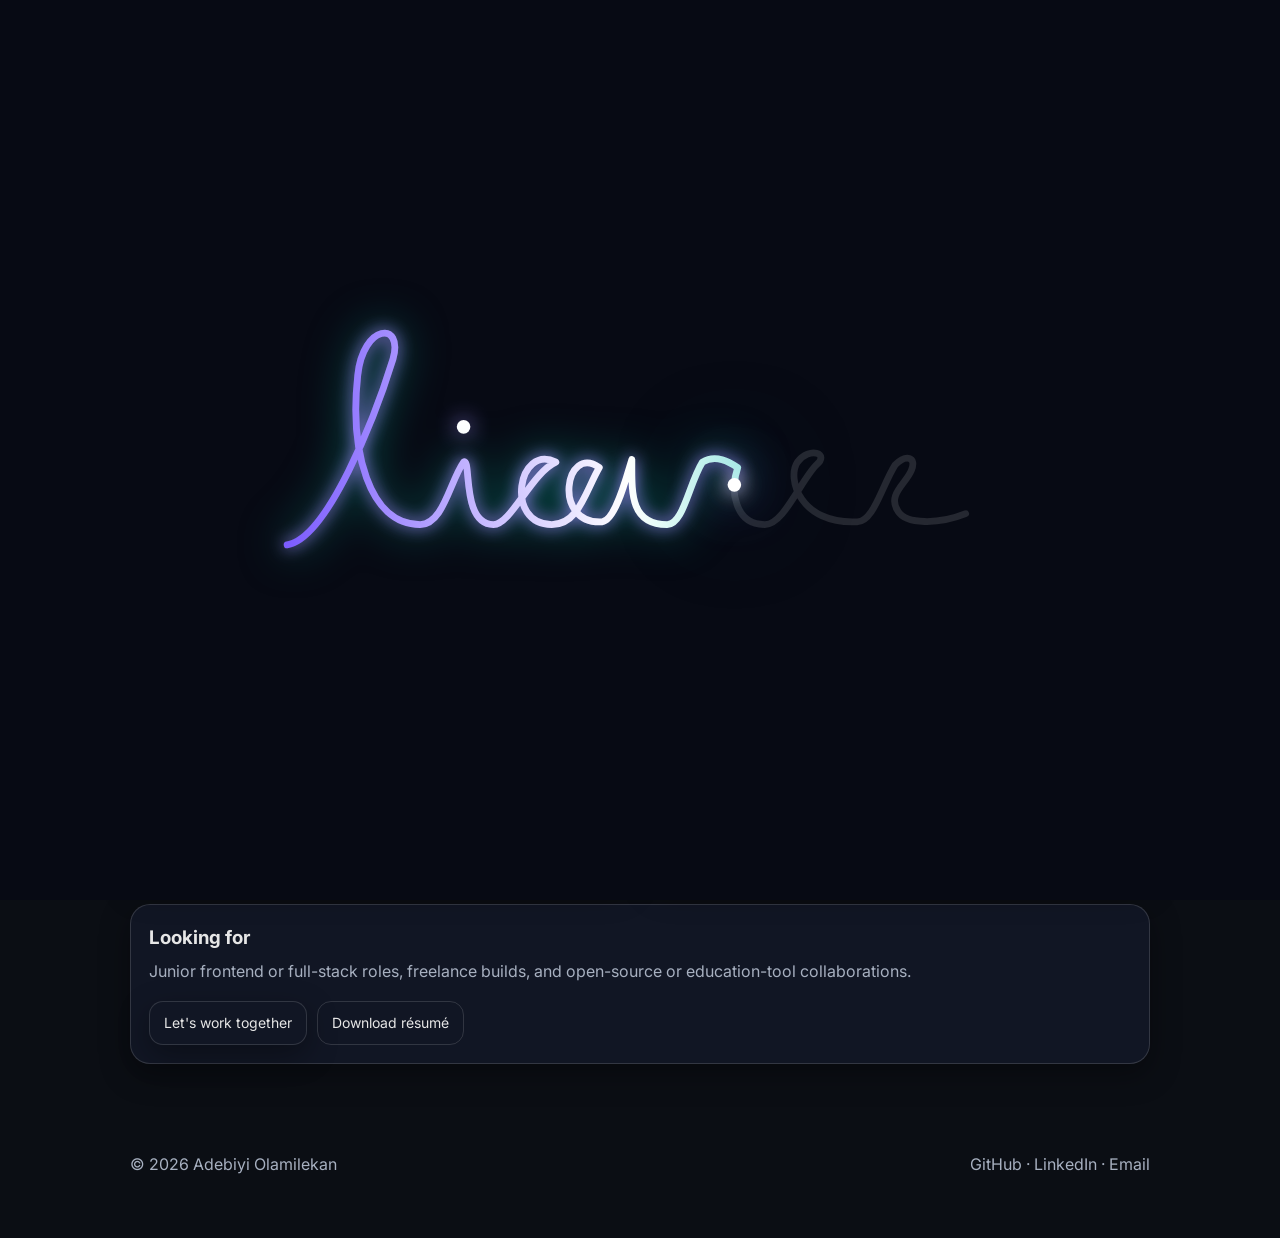
<file: about.html>
<!DOCTYPE html>
<html lang="en">
<head>
  <meta charset="UTF-8" />
  <meta name="viewport" content="width=device-width, initial-scale=1.0" />
  <title>About – Adebiyi Olamilekan</title>
  <meta name="description" content="About Adebiyi Olamilekan, a software developer and Computer Science Education graduate in Lagos." />
  <link rel="preconnect" href="https://fonts.googleapis.com">
  <link rel="preconnect" href="https://fonts.gstatic.com" crossorigin>
  <link href="https://fonts.googleapis.com/css2?family=Inter:wght@300;400;500;600;700;800&display=swap" rel="stylesheet">
  <link rel="stylesheet" href="https://cdnjs.cloudflare.com/ajax/libs/font-awesome/6.5.0/css/all.min.css">
  <link rel="stylesheet" href="main.css">
  
</head>
<body>
<div id="site-nav"></div>
<header class="page-head"><div class="container"><div class="pill">🙋‍♂️ About</div><h1>Developer with a teaching background</h1><p class="lede">I build web software, and I have spent years explaining how it works to beginners.</p></div></header>
<section style="padding-top:28px"><div class="container"><div class="about">
  <div class="card">
    <h3>Summary</h3>
    <p class="muted">I'm a software developer based in Lagos, Nigeria. I build responsive web apps with JavaScript and React, write Python for logic and scripting, and develop smart contracts in Rust. I use Git for every project and deploy to Netlify, Vercel and GitHub Pages.</p>
    <p class="muted">I hold a B.Ed in Computer Science Education from the University of Benin (2025). My final-year research studied AI awareness among senior secondary students in Mainland Lagos: I designed the questionnaire, collected the data and analyzed the results.</p>
    <p class="muted">Teaching trained me to break problems into small steps, write code others can read, and give clear feedback. Those habits carry straight into team development work.</p>
  </div>
  <div class="card">
    <h3>Experience</h3>
    <div class="timeline">
      <div><div class="when">2025 – Present</div><h3>Coding Instructor, Rubies Code School</h3><p class="muted">Teach HTML, CSS, JavaScript and programming fundamentals live over Zoom. Design the curriculum, review student code and debug with learners one-on-one.</p></div>
      <div><div class="when">2023 – 2025</div><h3>ICT &amp; Data Processing Teacher, Garden of Success School</h3><p class="muted">Taught web design and computer maintenance, and introduced programming to secondary students. Built the school's website and its registration app (both in Projects).</p></div>
      <div><div class="when">2025</div><h3>B.Ed Computer Science Education, UNIBEN</h3></div>
    </div>
  </div>
</div>
<div class="card cta-band" style="margin-top:22px">
  <div><h3 style="margin:0">Looking for</h3><p class="muted" style="margin:6px 0 0">Junior frontend or full-stack roles, freelance builds, and open-source or education-tool collaborations.</p></div>
  <div style="display:flex;gap:10px;flex-wrap:wrap"><a class="btn" href="contact.html">Let's work together</a><a class="btn ghost" href="Adebiyi_Olamilekan_Software_Developer_CV.pdf" download>Download résumé</a></div>
</div></div></section>
<div id="site-footer"></div>
<script src="script.js"></script>
</body>
</html>
</file>
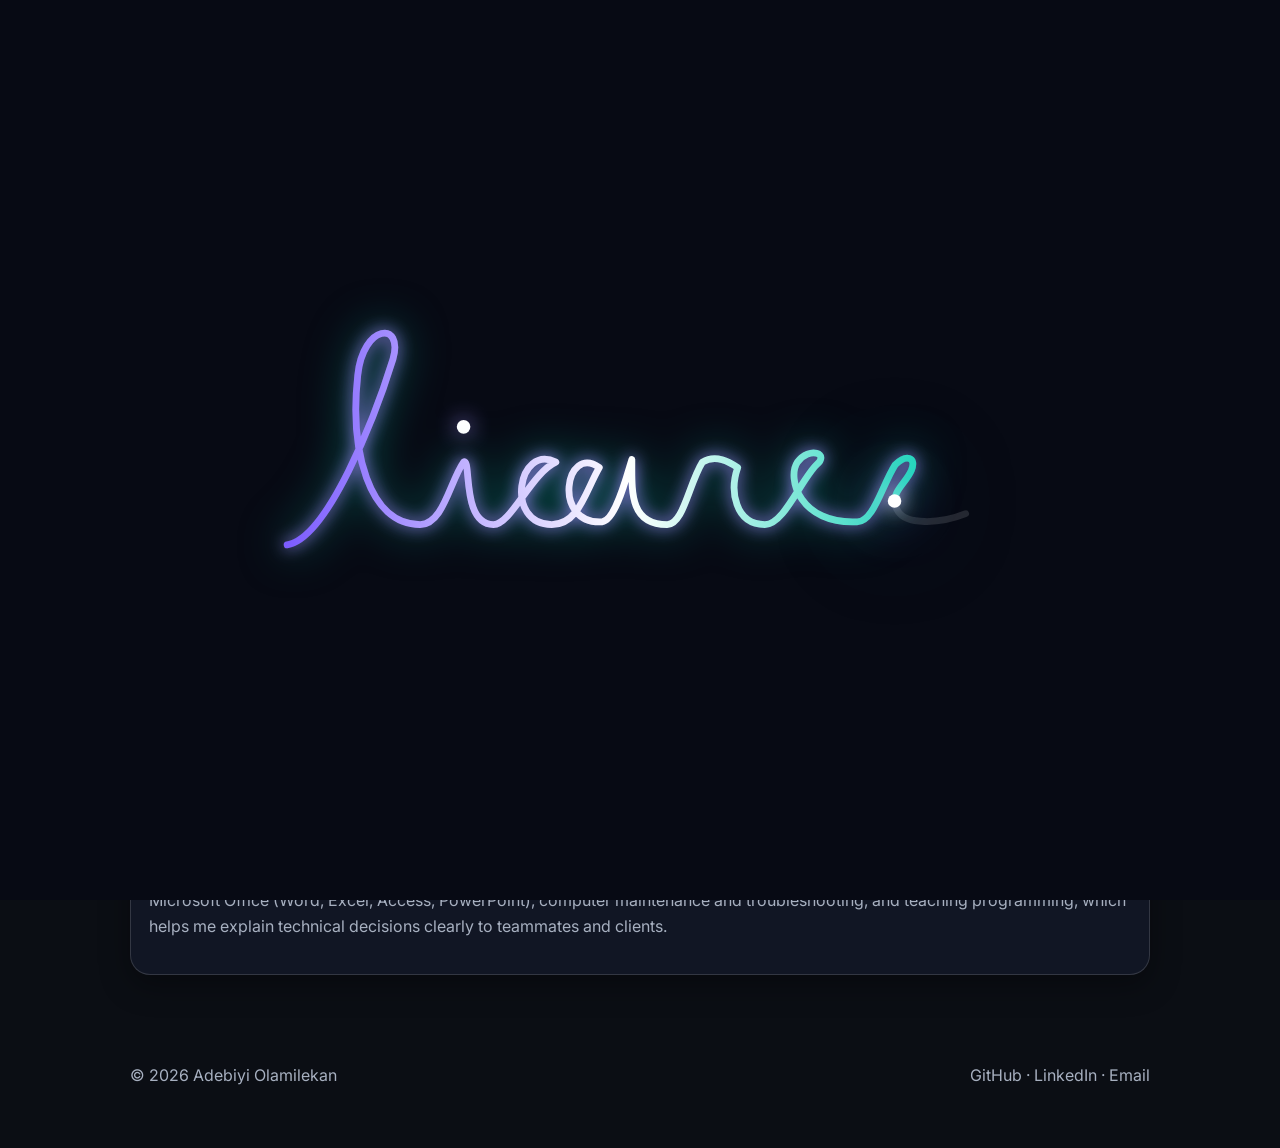
<file: skills.html>
<!DOCTYPE html>
<html lang="en">
<head>
  <meta charset="UTF-8" />
  <meta name="viewport" content="width=device-width, initial-scale=1.0" />
  <title>Skills – Adebiyi Olamilekan</title>
  <meta name="description" content="Languages, frameworks and tools used by Adebiyi Olamilekan." />
  <link rel="preconnect" href="https://fonts.googleapis.com">
  <link rel="preconnect" href="https://fonts.gstatic.com" crossorigin>
  <link href="https://fonts.googleapis.com/css2?family=Great+Vibes&family=Inter:wght@300;400;500;600;700;800&display=swap" rel="stylesheet">
  <link rel="stylesheet" href="https://cdnjs.cloudflare.com/ajax/libs/font-awesome/6.5.0/css/all.min.css">
  <link rel="stylesheet" href="main.css">
  
</head>
<body>
<div id="site-nav"></div>
<header class="page-head"><div class="container"><div class="pill">🛠️ Skills</div><h1>Languages, frameworks and tools</h1><p class="lede">What I use to build, version and deploy web software.</p></div></header>
<section style="padding-top:28px"><div class="container"><div class="grid cols-2"><div class="card"><div class="code-line">languages</div><h3>Languages</h3><div><span class="badge">JavaScript</span><span class="badge">HTML5</span><span class="badge">CSS3</span><span class="badge">Python</span><span class="badge">Rust</span></div></div><div class="card"><div class="code-line">frameworks</div><h3>Frameworks &amp; libraries</h3><div><span class="badge">React</span><span class="badge">EmailJS</span><span class="badge">Firebase</span></div></div><div class="card"><div class="code-line">web3</div><h3>Web3</h3><div><span class="badge">Rust smart contracts</span><span class="badge">Blockchain fundamentals</span></div></div><div class="card"><div class="code-line">workflow</div><h3>Workflow &amp; deployment</h3><div><span class="badge">Git &amp; GitHub</span><span class="badge">VS Code</span><span class="badge">Netlify</span><span class="badge">Vercel</span><span class="badge">GitHub Pages</span></div></div><div class="card"><div class="code-line">data</div><h3>Data</h3><div><span class="badge">DBMS concepts</span><span class="badge">LocalStorage</span><span class="badge">Firebase</span></div></div><div class="card"><div class="code-line">design</div><h3>Design</h3><div><span class="badge">Figma</span><span class="badge">Canva</span><span class="badge">Responsive layout</span></div></div></div>
<div class="card" style="margin-top:18px"><h3>Also</h3><p class="muted">Microsoft Office (Word, Excel, Access, PowerPoint), computer maintenance and troubleshooting, and teaching programming, which helps me explain technical decisions clearly to teammates and clients.</p></div>
</div></section>
<div id="site-footer"></div>
<script src="script.js"></script>
</body>
</html>
</file>
<file: main.css>
:root{
  --bg: #0b0e14;
  --card: #111624;
  --text: #e6e6e6;
  --muted: #a7b0c0;
  --primary: #7c5cff;
  --accent: #00d1b2;
  --ring: rgba(124,92,255,.35);
  --shadow: 0 10px 30px rgba(0,0,0,.35);
}

:root.light{
  --bg: #f6f8fb;
  --card: #ffffff;
  --text: #0e1320;
  --muted: #475266;
  --primary: #5b3df5;
  --accent: #00b59b;
  --ring: rgba(91,61,245,.25);
  --shadow: 0 10px 30px rgba(28,28,36,.08);
}

*{
  box-sizing: border-box;
}

html{
  scroll-behavior: smooth;
}

body{
  margin: 0;
  font-family: Inter, system-ui, -apple-system, Segoe UI, Roboto, "Helvetica Neue", Arial, "Noto Sans", "Apple Color Emoji","Segoe UI Emoji";
  background: radial-gradient(1200px 600px at 80% -10%, rgba(124,92,255,.15), transparent 50%), radial-gradient(800px 400px at -10% 10%, rgba(0,209,178,.12), transparent 50%), var(--bg);
  color: var(--text);
  line-height: 1.6;
}

a{
  color: inherit;
  text-decoration: none;
}

.container{
  max-width: 1060px;
  margin: 0 auto;
  padding: 0 20px;
}

/* Navbar */
.nav{
  position: sticky;
  top: 0;
  z-index: 50;
  backdrop-filter: blur(8px);
  background: color-mix(in oklab, var(--bg) 70%, transparent);
  border-bottom: 1px solid color-mix(in oklab, var(--text) 12%, transparent);
}

.nav-inner{
  display: flex;
  align-items: center;
  justify-content: space-between;
  padding: 14px 20px;
}

.brand{
  display: flex;
  gap: 10px;
  align-items: center;
  font-weight: 800;
  letter-spacing: .3px;
}

.logo{
  width: 36px;
  height: 36px;
  border-radius: 10px;
  background: linear-gradient(135deg,var(--primary),var(--accent));
  box-shadow: var(--shadow);
}

.nav-links{
  display: flex;
  gap: 20px;
}

.nav-links a{
  padding: 8px 12px;
  border-radius: 12px;
  opacity: .9;
  transition: background .2s ease;
}

.nav-links a:hover{
  background: color-mix(in oklab, var(--text) 8%, transparent);
}

.right-actions{
  display: flex;
  gap: 10px;
  align-items: center;
}

.btn{
  display: inline-flex;
  align-items: center;
  gap: 8px;
  padding: 10px 14px;
  border-radius: 14px;
  border: 1px solid color-mix(in oklab, var(--text) 15%, transparent);
  background: var(--card);
  box-shadow: var(--shadow);
  transition: transform .2s ease, box-shadow .2s ease;
  cursor: pointer;
  font-size: 14px;
  font-family: inherit;
  color: inherit;
}

.btn:hover{
  transform: translateY(-1px);
  box-shadow: 0 12px 35px rgba(0,0,0,.4);
}

.ghost{
  background: transparent;
  box-shadow: none;
}

/* Hero */
.hero{
  padding: 80px 0 40px;
  position: relative;
  overflow: hidden;
}

.hero::before{
  content: '';
  position: absolute;
  inset: 0;
  background: radial-gradient(ellipse 80% 50% at 50% -20%, rgba(124, 92, 255, 0.15), transparent 70%), radial-gradient(ellipse 60% 40% at 80% 120%, rgba(0, 209, 178, 0.1), transparent 60%);
  z-index: -2;
}

.hero-grid{
  display: grid;
  grid-template-columns: 1.2fr .8fr;
  gap: 40px;
  align-items: center;
  position: relative;
  z-index: 1;
}

.pill{
  display: inline-flex;
  gap: 8px;
  align-items: center;
  padding: 6px 10px;
  border-radius: 999px;
  border: 1px solid color-mix(in oklab, var(--text) 18%, transparent);
  background: color-mix(in oklab, var(--card) 70%, transparent);
  font-size: 12px;
  color: var(--muted);
}

h1{
  font-size: 42px;
  line-height: 1.15;
  margin: 14px 0 10px;
}

.lede{
  color: var(--muted);
  font-size: 18px;
}

.cta-row{
  display: flex;
  gap: 12px;
  margin-top: 22px;
}

/* Avatar */
.avatar-container{
  position: relative;
}

.avatar{
  aspect-ratio: 1/1;
  width: 100%;
  border-radius: 24px;
  background: radial-gradient(120px 80px at 60% 10%, rgba(124,92,255,.25), transparent 75%), radial-gradient(140px 80px at 10% 70%, rgba(0,209,178,.25), transparent 65%), url("https://res.cloudinary.com/dhbvctola/image/upload/v1770749672/profile_yukwhv.png");
  background-size: cover;
  background-position: center;
  box-shadow: var(--shadow);
  border: 1px solid color-mix(in oklab, var(--text) 18%, transparent);
  cursor: pointer;
  transition: filter .3s ease, transform .3s ease;
}

.avatar:hover{
  filter: brightness(1.1);
  transform: scale(1.02);
}

/* Avatar Overlay */
.avatar-overlay{
  position: fixed;
  inset: 0;
  z-index: 9999;
  background: rgba(0, 0, 0, 0.95);
  display: flex;
  align-items: center;
  justify-content: center;
  opacity: 0;
  visibility: hidden;
  transition: opacity .4s ease, visibility .4s ease;
}

.avatar-overlay.active{
  opacity: 1;
  visibility: visible;
}

.avatar-full{
  max-width: 90vw;
  max-height: 90vh;
  width: 600px;
  aspect-ratio: 1/1;
  border-radius: 24px;
  background: url("https://res.cloudinary.com/dhbvctola/image/upload/v1770749672/profile_yukwhv.png");
  background-size: cover;
  background-position: center;
  box-shadow: 0 20px 60px rgba(0,0,0,.7);
  border: 2px solid color-mix(in oklab, var(--text) 25%, transparent);
  transform: scale(0.8);
  transition: transform .4s ease;
}

.avatar-overlay.active .avatar-full{
  transform: scale(1);
}

.close-btn{
  position: absolute;
  top: 20px;
  right: 20px;
  width: 48px;
  height: 48px;
  border-radius: 50%;
  background: var(--card);
  border: 1px solid color-mix(in oklab, var(--text) 20%, transparent);
  color: var(--text);
  font-size: 20px;
  cursor: pointer;
  display: flex;
  align-items: center;
  justify-content: center;
  transition: transform .2s ease, background .2s ease;
  z-index: 10000;
}

.close-btn:hover{
  transform: scale(1.1);
  background: color-mix(in oklab, var(--card) 80%, var(--text));
}

/* Sections */
section{
  padding: 60px 0;
}

.section-head{
  display: flex;
  align-items: end;
  justify-content: space-between;
  margin-bottom: 20px;
  flex-wrap: wrap;
  gap: 10px;
}

.section-title{
  font-size: 28px;
  font-weight: 800;
}

.muted{
  color: var(--muted);
}

/* Cards */
.grid{
  display: grid;
  gap: 18px;
}

.grid.cols-3{
  grid-template-columns: repeat(3,1fr);
}

.grid.cols-2{
  grid-template-columns: repeat(2,1fr);
}

.card{
  background: var(--card);
  border: 1px solid color-mix(in oklab, var(--text) 16%, transparent);
  border-radius: 20px;
  padding: 18px;
  box-shadow: var(--shadow);
}

.card h3{
  margin: 10px 0 6px;
}

.badge{
  display: inline-block;
  font-size: 12px;
  padding: 6px 10px;
  border-radius: 999px;
  background: color-mix(in oklab, var(--text) 10%, transparent);
  margin: 6px 8px 0 0;
}

/* Project card */
.thumb{
  aspect-ratio: 16/9;
  border-radius: 14px;
  overflow: hidden;
  border: 1px solid color-mix(in oklab, var(--text) 14%, transparent);
}

.thumb img{
  width: 100%;
  height: 100%;
  object-fit: cover;
  display: block;
  transition: transform .6s ease;
}

.project:hover .thumb img{
  transform: scale(1.05);
}

.card-actions{
  display: flex;
  gap: 10px;
  margin-top: 10px;
}

/* About */
.about{
  display: grid;
  grid-template-columns: 1fr 1fr;
  gap: 22px;
}

.list{
  display: grid;
  gap: 10px;
  padding-left: 18px;
}

/* Contact */
form{
  display: grid;
  gap: 12px;
}

input, textarea{
  width: 100%;
  padding: 12px 14px;
  border-radius: 12px;
  border: 1px solid color-mix(in oklab, var(--text) 18%, transparent);
  background: var(--card);
  color: var(--text);
  font-family: inherit;
  font-size: 14px;
}

input:focus, textarea:focus{
  outline: 2px solid var(--ring);
  border-color: transparent;
}

textarea{
  min-height: 140px;
  resize: vertical;
}

/* Footer */
footer{
  padding: 28px 0 60px;
  color: var(--muted);
}

/* Utilities */
.sr-only{
  position: absolute;
  width: 1px;
  height: 1px;
  padding: 0;
  margin: -1px;
  overflow: hidden;
  clip: rect(0,0,0,0);
  white-space: nowrap;
  border: 0;
}

/* Cosmic Stars Background */
.stars-container{
  position: absolute;
  inset: 0;
  overflow: hidden;
  z-index: -1;
}

.star{
  position: absolute;
  background: white;
  border-radius: 50%;
  animation: twinkle linear infinite;
  box-shadow: 0 0 10px rgba(255, 255, 255, 0.8);
}
@keyframes twinkle{
  0%, 100%{
    opacity: 0.3;
    transform: scale(1);
  }
  50%{
    opacity: 1;
    transform: scale(1.2);
  }
}

@keyframes float{
  0%{
    transform: translate(0, 0) rotate(0deg);
  }
  33%{
    transform: translate(30px, -30px) rotate(120deg);
  }
  66%{
    transform: translate(-20px, 20px) rotate(240deg);
  }
  100%{
    transform: translate(0, 0) rotate(360deg);
  }
}

.star.floating{
  animation: float linear infinite, twinkle linear infinite;
}

.shooting-star{
  position: absolute;
  height: 2px;
  background: linear-gradient(90deg, rgba(255,255,255,0) 0%, rgba(255,255,255,1) 50%, rgba(255,255,255,0) 100%);
  animation: shoot linear infinite;
  opacity: 0;
  border-radius: 999px;
  box-shadow: 0 0 10px rgba(255, 255, 255, 0.5);
}

@keyframes shoot{
  0%{
    opacity: 0;
    transform: translate(0, 0);
  }
  10%{
    opacity: 1;
  }
  90%{
    opacity: 0.5;
  }
  100%{
    opacity: 0;
    transform: translate(-300px, 300px);
  }
}

/* Responsive */ 
@media (max-width: 960px){
  .hero-grid{
    grid-template-columns: 1fr;
    gap: 24px;
  }
  .grid.cols-3{
    grid-template-columns: repeat(2,1fr);
  }
  .about{
    grid-template-columns: 1fr;
  }
}

@media (max-width: 640px){
  .nav-links{
    display: none;
  }
  .grid.cols-3, .grid.cols-2{
    grid-template-columns: 1fr;
  }
  .hero{
    padding-top: 56px;
  }
  h1{
    font-size: 32px;
  }
  .lede{
    font-size: 16px;
  }
  .avatar-full{
    width: 90vw;
  }
  .close-btn{
    top: 10px;
    right: 10px;
    width: 40px;
    height: 40px;
    font-size: 18px;
  }
}
/* ---------- Splash: "licares" ---------- */
#splashScreen{position:fixed;inset:0;z-index:99999;display:grid;place-items:center;background:#070a14;transition:opacity .7s ease,visibility .7s ease}
#splashScreen.hide{opacity:0;visibility:hidden;pointer-events:none}
.splash-svg{width:min(88vw,760px);height:auto;overflow:visible}
.splash-base{fill:none;stroke:rgba(255,255,255,.12);stroke-width:5;stroke-linecap:round;stroke-linejoin:round}
.splash-lit{fill:none;stroke:url(#rayGrad);stroke-width:5;stroke-linecap:round;stroke-linejoin:round;filter:drop-shadow(0 0 6px rgba(160,140,255,.95)) drop-shadow(0 0 16px rgba(0,209,178,.5))}
.splash-dot{fill:rgba(255,255,255,.12);transition:fill .15s}
.splash-dot.on{fill:#fff;filter:drop-shadow(0 0 8px rgba(160,140,255,.95))}
.splash-head{fill:#fff;filter:drop-shadow(0 0 8px #fff) drop-shadow(0 0 20px rgba(124,92,255,.95)) drop-shadow(0 0 40px rgba(0,209,178,.6))}

/* ---------- Multipage additions ---------- */
.nav-links a.active{background:color-mix(in oklab,var(--text) 10%,transparent);opacity:1}
#menuBtn{display:none}
.page-head{padding:64px 0 8px}
.page-head p{max-width:60ch}
.hero-stack{display:flex;flex-wrap:wrap;gap:4px;margin-top:18px}
.code-line{font-family:ui-monospace,SFMono-Regular,Menlo,Consolas,monospace;font-size:13px;color:var(--accent);margin-bottom:6px}
.timeline{display:grid;gap:18px;border-left:2px solid color-mix(in oklab,var(--text) 18%,transparent);padding-left:20px}
.timeline h3{margin:0}
.timeline .when{font-size:13px;color:var(--muted)}
.cta-band{display:flex;justify-content:space-between;align-items:center;gap:16px;flex-wrap:wrap}
.btn:focus-visible,a:focus-visible{outline:2px solid var(--primary);outline-offset:3px}
.site-footer{padding:28px 0 60px;color:var(--muted)}
.site-footer .container{display:flex;justify-content:space-between;gap:12px;flex-wrap:wrap}
@media (prefers-reduced-motion:reduce){.star,.shooting-star{animation:none}}
@media (max-width:640px){
  #menuBtn{display:inline-flex}
  .nav{position:sticky}
  .nav-links.open{display:flex;flex-direction:column;position:absolute;top:100%;left:0;right:0;gap:4px;padding:12px 20px;background:var(--bg);border-bottom:1px solid color-mix(in oklab,var(--text) 14%,transparent)}
  .brand span:last-child{font-size:14px}
}
</file>
